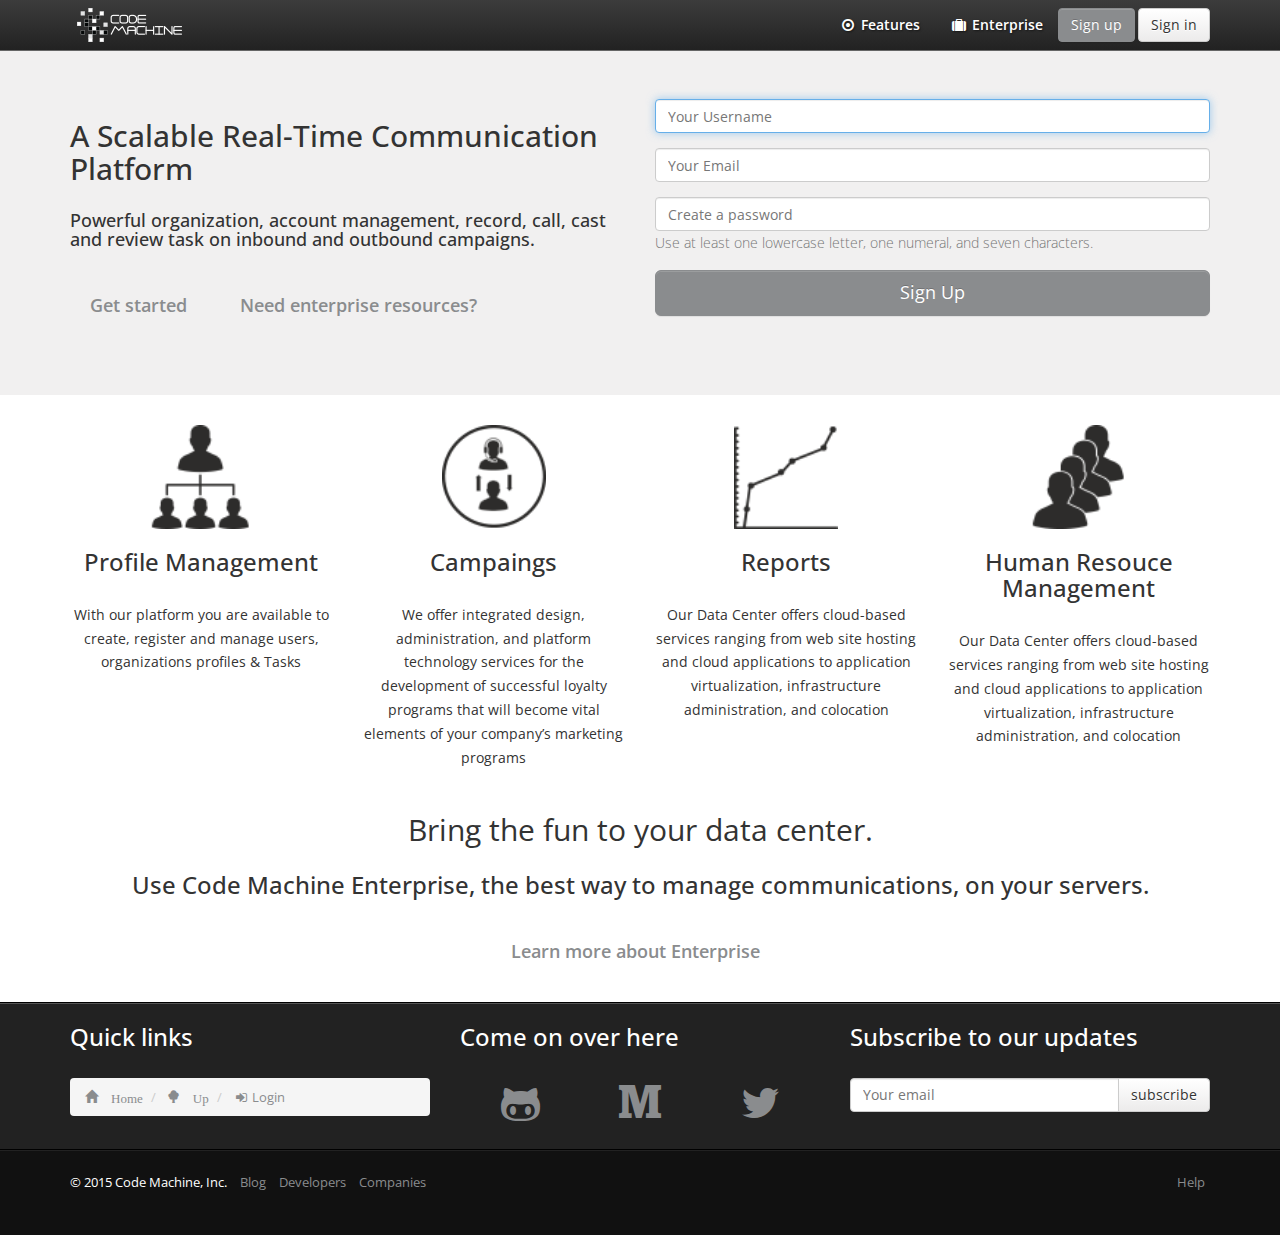
<file: index.html>
<!DOCTYPE html>
<html lang="en">

    <head>
        <meta charset="utf-8">

        <title>Code Machine</title>

        <meta name="viewport" content="width=device-width, initial-scale=1.0, maximum-scale=1.0, user-scalable=no">
        <meta name="apple-mobile-web-app-capable" content="yes">
        <meta name="author" content="Juan Sobrado Monge">

        <link rel="stylesheet" href="http://fonts.googleapis.com/css?family=Open+Sans:400,600,800">
        <link rel="stylesheet" href="/static/css/font-awesome.css">
        <link rel="stylesheet" href="/static/css/bootstrap.min.css">
        <link rel="stylesheet" href="/static/css/bootstrap-theme.min.css">

        <!-- enhancement -->
        <link rel="stylesheet" href="/static/css/dropdowns-enhancement.css">

        <!-- cal-heatmap -->
        <link rel="stylesheet" href="/static/css/cal-heatmap.css">

        <!-- bootstrap-datepicker -->
        <link rel="stylesheet" href="/static/css/bootstrap-datepicker.css">

        <!-- countdown -->
        <link rel="stylesheet" href="/static/css/jquery.countdown.css">

        <!-- International Telephone Input-->
        <link rel="stylesheet" href="/static/css/intlTelInput.css">

        <!-- Seed CSS -->
        <link rel="stylesheet" href="/static/css/landing.css">
        <link rel="stylesheet" href="/static/css/seed.css">
        <link rel="stylesheet" href="/static/css/seed-responsive.css">
        <link rel="stylesheet" href="/static/css/background.css">

        <!-- Custom stuffs here -->

        <!-- Le HTML5 shim, for IE6-8 support of HTML5 elements -->
        <!--[if lt IE 9]>
        <script src="http://html5shim.googlecode.com/svn/trunk/html5.js"></script>
        <![endif]-->
    </head>

    <body>
        <div id="wrap">

            <!-- The prefix "fun" stands for "Fantastically Unbelievable Nonsense"-->

            <!-- navbar -->
            <div id="fun-navbar"></div>

            <!-- subheader -->
            <div id="fun-subheader"></div>


            <!-- landing --> 
            <div id="fun-landing"></div>


            <!-- howto -->
            <div id="fun-howto"></div>

            <!-- features -->
            <div id="fun-features"></div>

            <!-- enterprise -->
            <div id="fun-enterprise"></div>

            <!-- terms --> 
            <div id="fun-terms"></div>

            <!-- security --> 
            <div id="fun-security"></div>

            <!-- privacy --> 
            <div id="fun-privacy"></div>

            <!-- status --> 
            <div id="fun-status"></div>

            <!-- developers --> 
            <div id="fun-developers"></div>


            <!-- blog --> 
            <div id="fun-blog"></div>        


            <!-- signup -->
            <div id="fun-signup"></div> 

            <!-- login -->
            <div id="fun-login"></div>


            <!-- dashboard --> 
            <div id="fun-dashboard"></div>

            <!-- calls -->
            <div id="fun-calls"></div>

            <!-- carriers -->
            <div id="fun-carriers"></div>

            <!-- campaigns --> 
            <div id="fun-campaigns"></div>

            <!-- orgs --> 
            <div id="fun-orgs"></div>


            <!-- activity --> 
            <div id="fun-activity"></div>

            <!-- members --> 
            <div id="fun-members"></div>

            <!-- teams --> 
            <div id="fun-teams"></div>

            <!-- profile --> 
            <div id="fun-profile"></div>


            <!-- reports --> 
            <div id="fun-reports"></div>

            <!-- support -->
            <div id="fun-support"></div>

            <!-- settings -->
            <div id="fun-settings"></div>

            <!-- contacts -->
            <div id="fun-contacts"></div>

            <!-- cubes -->
            <div id="fun-cubes"></div>  

            <!-- sounds -->
            <div id="fun-sounds"></div>  

            <!-- tasks -->
            <div id="fun-tasks"></div>


            <!-- routes -->
            <div id="fun-routex"></div>


            <!-- companies -->
            <div id="fun-companies"></div>


            <!-- phone -->
            <div id="fun-phone"></div>

            <!-- phone numbers -->
            <div id="fun-phone-numbers"></div>  

            <!-- recordings -->
            <div id="fun-recordings"></div> 
            

            <!-- help --> 
            <div id="fun-help"></div>

            <!-- extra -->
            <div id="fun-extra"></div>

            <!-- da fucking push -->
            <div id="push"></div>
        </div>


        <!-- footer -->
        <div  class="footer" id="fun-footer"></div>

        <script src="/static/js/libs/jquery-2.1.3.min.js"></script>

        <!-- get bootstrap -->
        <script src="/static/js/bootstrap.min.js"></script>

        <!-- bootstrap enhancement -->
        <script src="/static/js/dropdowns-enhancement.js"></script>


        <!-- custom stuff -->
        <script src="/static/js/libs/bootstrap-datepicker.js"></script>
        <script src="/static/js/plugins/validate/jquery.validate.min.js"></script>
        <script src="/static/js/plugins/cookie/jquery.cookie.js"></script>

        <script src="/static/js/plugins/flot/jquery.flot.js"></script>
        <script src="/static/js/plugins/flot/jquery.flot.time.js"></script>
        <script src="/static/js/plugins/flot/jquery.flot.pie.js"></script>
        <script src="/static/js/plugins/flot/jquery.flot.resize.js"></script>

        <script src="/static/js/plugins/timezone/date.js"></script>

        <script src="/static/js/plugins/countdown/jquery.countdown.min.js"></script>

        <script src="/static/js/intlTelInput.min.js"></script>

        <!--<script src={{ static_url("js/plugins/message/fun-message.js"></script>-->


        <!-- funky stuff -->
        <script src="/static/js/plugins/d3/d3.min.js"></script>

        <!-- cal heatmap -->
        <script src="/static/js/plugins/heatmap/cal-heatmap.min.js"></script>


        <!-- CUSTOM JS FILES -->

        <script src="/static/js/libs/core-min.js"></script>
        <script src="/static/js/libs/enc-base64-min.js"></script>
        <script src="/static/js/libs/underscore-min.js"></script>
        <script src="/static/js/libs/backbone-min.js"></script>

        <!-- Relax, and have some fun -->
        <script src="/static/js/seed/fun.utils.js"></script>
        <script src="/static/js/seed/fun.configuration.js"></script>
        <script src="/static/js/seed/fun.strings.js"></script>
        <script src="/static/js/seed/fun.models.js"></script>

        <!-- Project views -->

        <script src="/static/js/views/navbar.js"></script>
        <script src="/static/js/views/subheader.js"></script>
        <script src="/static/js/views/landing.js"></script>

        <script src="/static/js/views/howto.js"></script>
        <script src="/static/js/views/features.js"></script>
        <script src="/static/js/views/enterprise.js"></script>

        <script src="/static/js/views/terms.js"></script>
        <script src="/static/js/views/privacy.js"></script>
        <script src="/static/js/views/security.js"></script>
        <script src="/static/js/views/status.js"></script>
        <script src="/static/js/views/developers.js"></script>
        <script src="/static/js/views/help.js"></script>
        <script src="/static/js/views/blog.js"></script>

        <script src="/static/js/views/signup.js"></script>
        <script src="/static/js/views/login.js"></script>
        <script src="/static/js/views/dashboard.js"></script>

        <script src="/static/js/views/campaigns.js"></script>
        <script src="/static/js/views/orgs.js"></script>

        <script src="/static/js/views/profile.js"></script>

        <script src="/static/js/views/members.js"></script>
        <script src="/static/js/views/teams.js"></script>
        <script src="/static/js/views/activity.js"></script>

        <script src="/static/js/views/phone.js"></script>


        <script src="/static/js/views/phoneNumbers.js"></script>
        <script src="/static/js/views/carriers.js"></script>
        <script src="/static/js/views/gateways.js"></script>


        <script src="/static/js/views/contacts.js"></script>

        <script src="/static/js/views/cubes.js"></script>

        <script src="/static/js/views/tasks.js"></script>
        <!--
        <script src="/static/js/views/routex.js"></script>
        -->
        <script src="/static/js/views/companies.js"></script>

        <script src="/static/js/views/sounds.js"></script>

        <script src="/static/js/views/recordings.js"></script>

        <script src="/static/js/views/reports.js"></script>
        <script src="/static/js/views/support.js"></script>
        <script src="/static/js/views/settings.js"></script>
        <script src="/static/js/views/extra.js"></script>
        <script src="/static/js/views/footer.js"></script>


        <!-- noob chart code -->
        <script src="/static/js/Theme.js"></script>

        <script src="/static/js/Charts.js"></script>

        <script src="/static/js/charts/line.js"></script>
        <script src="/static/js/charts/donut.js"></script>


        <!-- fun router -->
        <script src="/static/js/seed/fun.router.js"></script>


        <!-- paste here analytics script -->


    </body>
</html>
</file>
<file: static/css/dropdowns-enhancement.css>
.dropdown-menu > li > label {
  display: block;
  padding: 3px 20px;
  clear: both;
  font-weight: normal;
  line-height: 1.42857143;
  color: #333333;
  white-space: nowrap;
}
.dropdown-menu > li > label:hover,
.dropdown-menu > li > label:focus {
  text-decoration: none;
  color: #262626;
  background-color: #f5f5f5;
}
.dropdown-menu > li > input:checked ~ label,
.dropdown-menu > li > input:checked ~ label:hover,
.dropdown-menu > li > input:checked ~ label:focus,
.dropdown-menu > .active > label,
.dropdown-menu > .active > label:hover,
.dropdown-menu > .active > label:focus {
  color: #ffffff;
  text-decoration: none;
  outline: 0;
  background-color: #428bca;
}
.dropdown-menu > li > input[disabled] ~ label,
.dropdown-menu > li > input[disabled] ~ label:hover,
.dropdown-menu > li > input[disabled] ~ label:focus,
.dropdown-menu > .disabled > label,
.dropdown-menu > .disabled > label:hover,
.dropdown-menu > .disabled > label:focus {
  color: #999999;
}
.dropdown-menu > li > input[disabled] ~ label:hover,
.dropdown-menu > li > input[disabled] ~ label:focus,
.dropdown-menu > .disabled > label:hover,
.dropdown-menu > .disabled > label:focus {
  text-decoration: none;
  background-color: transparent;
  background-image: none;
  filter: progid:DXImageTransform.Microsoft.gradient(enabled = false);
  cursor: not-allowed;
}
.dropdown-menu > li > label {
  margin-bottom: 0;
  cursor: pointer;
}
.dropdown-menu > li > input[type="radio"],
.dropdown-menu > li > input[type="checkbox"] {
  display: none;
  position: absolute;
  top: -9999em;
  left: -9999em;
}
.dropdown-menu > li > label:focus,
.dropdown-menu > li > input:focus ~ label {
  outline: thin dotted;
  outline: 5px auto -webkit-focus-ring-color;
  outline-offset: -2px;
}
.dropdown-menu.pull-right {
  right: 0;
  left: auto;
}
.dropdown-menu.pull-top {
  bottom: 100%;
  top: auto;
  margin: 0 0 2px;
  -webkit-box-shadow: 0 -6px 12px rgba(0, 0, 0, 0.175);
  box-shadow: 0 -6px 12px rgba(0, 0, 0, 0.175);
}
.dropdown-menu.pull-center {
  right: 50%;
  left: auto;
}
.dropdown-menu.pull-middle {
  right: 100%;
  margin: 0 2px 0 0;
  box-shadow: -5px 0 10px rgba(0, 0, 0, 0.2);
  left: auto;
}
.dropdown-menu.pull-middle.pull-right {
  right: auto;
  left: 100%;
  margin: 0 0 0 2px;
  box-shadow: 5px 0 10px rgba(0, 0, 0, 0.2);
}
.dropdown-menu.pull-middle.pull-center {
  right: 50%;
  margin: 0;
  box-shadow: 0 0 10px rgba(0, 0, 0, 0.2);
}
.dropdown-menu.bullet {
  margin-top: 8px;
}
.dropdown-menu.bullet:before {
  width: 0;
  height: 0;
  content: '';
  display: inline-block;
  position: absolute;
  border-color: transparent;
  border-style: solid;
  -webkit-transform: rotate(360deg);
  border-width: 0 7px 7px;
  border-bottom-color: #cccccc;
  border-bottom-color: rgba(0, 0, 0, 0.15);
  top: -7px;
  left: 9px;
}
.dropdown-menu.bullet:after {
  width: 0;
  height: 0;
  content: '';
  display: inline-block;
  position: absolute;
  border-color: transparent;
  border-style: solid;
  -webkit-transform: rotate(360deg);
  border-width: 0 6px 6px;
  border-bottom-color: #ffffff;
  top: -6px;
  left: 10px;
}
.dropdown-menu.bullet.pull-right:before {
  left: auto;
  right: 9px;
}
.dropdown-menu.bullet.pull-right:after {
  left: auto;
  right: 10px;
}
.dropdown-menu.bullet.pull-top {
  margin-top: 0;
  margin-bottom: 8px;
}
.dropdown-menu.bullet.pull-top:before {
  top: auto;
  bottom: -7px;
  border-bottom-width: 0;
  border-top-width: 7px;
  border-top-color: #cccccc;
  border-top-color: rgba(0, 0, 0, 0.15);
}
.dropdown-menu.bullet.pull-top:after {
  top: auto;
  bottom: -6px;
  border-bottom: none;
  border-top-width: 6px;
  border-top-color: #ffffff;
}
.dropdown-menu.bullet.pull-center:before {
  left: auto;
  right: 50%;
  margin-right: -7px;
}
.dropdown-menu.bullet.pull-center:after {
  left: auto;
  right: 50%;
  margin-right: -6px;
}
.dropdown-menu.bullet.pull-middle {
  margin-right: 8px;
}
.dropdown-menu.bullet.pull-middle:before {
  top: 50%;
  left: 100%;
  right: auto;
  margin-top: -7px;
  border-right-width: 0;
  border-bottom-color: transparent;
  border-top-width: 7px;
  border-left-color: #cccccc;
  border-left-color: rgba(0, 0, 0, 0.15);
}
.dropdown-menu.bullet.pull-middle:after {
  top: 50%;
  left: 100%;
  right: auto;
  margin-top: -6px;
  border-right-width: 0;
  border-bottom-color: transparent;
  border-top-width: 6px;
  border-left-color: #ffffff;
}
.dropdown-menu.bullet.pull-middle.pull-right {
  margin-right: 0;
  margin-left: 8px;
}
.dropdown-menu.bullet.pull-middle.pull-right:before {
  left: -7px;
  border-left-width: 0;
  border-right-width: 7px;
  border-right-color: #cccccc;
  border-right-color: rgba(0, 0, 0, 0.15);
}
.dropdown-menu.bullet.pull-middle.pull-right:after {
  left: -6px;
  border-left-width: 0;
  border-right-width: 6px;
  border-right-color: #ffffff;
}
.dropdown-menu.bullet.pull-middle.pull-center {
  margin-left: 0;
  margin-right: 0;
}
.dropdown-menu.bullet.pull-middle.pull-center:before {
  border: none;
  display: none;
}
.dropdown-menu.bullet.pull-middle.pull-center:after {
  border: none;
  display: none;
}
.dropdown-submenu {
  position: relative;
}
.dropdown-submenu > .dropdown-menu {
  top: 0;
  left: 100%;
  margin-top: -6px;
  margin-left: -1px;
  border-top-left-radius: 0;
}
.dropdown-submenu > a:before {
  display: block;
  float: right;
  width: 0;
  height: 0;
  content: "";
  margin-top: 6px;
  margin-right: -8px;
  border-width: 4px 0 4px 4px;
  border-style: solid;
  border-left-style: dashed;
  border-top-color: transparent;
  border-bottom-color: transparent;
}
@media (max-width: 767px) {
  .navbar-nav .dropdown-submenu > a:before {
    margin-top: 8px;
    border-color: inherit;
    border-style: solid;
    border-width: 4px 4px 0;
    border-left-color: transparent;
    border-right-color: transparent;
  }
  .navbar-nav .dropdown-submenu > a {
    padding-left: 40px;
  }
  .navbar-nav > .open > .dropdown-menu > .dropdown-submenu > .dropdown-menu > li > a,
  .navbar-nav > .open > .dropdown-menu > .dropdown-submenu > .dropdown-menu > li > label {
    padding-left: 35px;
  }
  .navbar-nav > .open > .dropdown-menu > .dropdown-submenu > .dropdown-menu > li > .dropdown-menu > li > a,
  .navbar-nav > .open > .dropdown-menu > .dropdown-submenu > .dropdown-menu > li > .dropdown-menu > li > label {
    padding-left: 45px;
  }
  .navbar-nav > .open > .dropdown-menu > .dropdown-submenu > .dropdown-menu > li > .dropdown-menu > li > .dropdown-menu > li > a,
  .navbar-nav > .open > .dropdown-menu > .dropdown-submenu > .dropdown-menu > li > .dropdown-menu > li > .dropdown-menu > li > label {
    padding-left: 55px;
  }
  .navbar-nav > .open > .dropdown-menu > .dropdown-submenu > .dropdown-menu > li > .dropdown-menu > li > .dropdown-menu > li > .dropdown-menu > li > a,
  .navbar-nav > .open > .dropdown-menu > .dropdown-submenu > .dropdown-menu > li > .dropdown-menu > li > .dropdown-menu > li > .dropdown-menu > li > label {
    padding-left: 65px;
  }
  .navbar-nav > .open > .dropdown-menu > .dropdown-submenu > .dropdown-menu > li > .dropdown-menu > li > .dropdown-menu > li > .dropdown-menu > li > .dropdown-menu > li > a,
  .navbar-nav > .open > .dropdown-menu > .dropdown-submenu > .dropdown-menu > li > .dropdown-menu > li > .dropdown-menu > li > .dropdown-menu > li > .dropdown-menu > li > label {
    padding-left: 75px;
  }
}
.navbar-default .navbar-nav .open > .dropdown-menu > .dropdown-submenu.open > a,
.navbar-default .navbar-nav .open > .dropdown-menu > .dropdown-submenu.open > a:hover,
.navbar-default .navbar-nav .open > .dropdown-menu > .dropdown-submenu.open > a:focus {
  background-color: #e7e7e7;
  color: #555555;
}
@media (max-width: 767px) {
  .navbar-default .navbar-nav .open > .dropdown-menu > .dropdown-submenu.open > a:before {
    border-top-color: #555555;
  }
}
.navbar-inverse .navbar-nav .open > .dropdown-menu > .dropdown-submenu.open > a,
.navbar-inverse .navbar-nav .open > .dropdown-menu > .dropdown-submenu.open > a:hover,
.navbar-inverse .navbar-nav .open > .dropdown-menu > .dropdown-submenu.open > a:focus {
  background-color: #080808;
  color: #ffffff;
}
@media (max-width: 767px) {
  .navbar-inverse .navbar-nav .open > .dropdown-menu > .dropdown-submenu.open > a:before {
    border-top-color: #ffffff;
  }
}
</file>
<file: static/css/cal-heatmap.css>
/* Cal-HeatMap CSS */

.cal-heatmap-container {
	display: block;
}

.cal-heatmap-container .graph
{
	font-family: "Lucida Grande", Lucida, Verdana, sans-serif;
}

.cal-heatmap-container .graph-label
{
	fill: #999;
	font-size: 10px
}

.cal-heatmap-container .graph, .cal-heatmap-container .graph-legend rect {
	shape-rendering: crispedges
}

.cal-heatmap-container .graph-rect
{
	fill: #ededed
}

.cal-heatmap-container .graph-subdomain-group rect:hover
{
	stroke: #000;
	stroke-width: 1px
}

.cal-heatmap-container .subdomain-text {
	font-size: 8px;
	fill: #999;
	pointer-events: none
}

.cal-heatmap-container .hover_cursor:hover {
	cursor: pointer
}

.cal-heatmap-container .qi {
	background-color: #999;
	fill: #999
}

/*
Remove comment to apply this style to date with value equal to 0
.q0
{
	background-color: #fff;
	fill: #fff;
	stroke: #ededed
}
*/

.cal-heatmap-container .q1
{
	background-color: #dae289;
	fill: #dae289
}

.cal-heatmap-container .q2
{
	background-color: #cedb9c;
	fill: #9cc069
}

.cal-heatmap-container .q3
{
	background-color: #b5cf6b;
	fill: #669d45
}

.cal-heatmap-container .q4
{
	background-color: #637939;
	fill: #637939
}

.cal-heatmap-container .q5
{
	background-color: #3b6427;
	fill: #3b6427
}

.cal-heatmap-container rect.highlight
{
	stroke:#444;
	stroke-width:1
}

.cal-heatmap-container text.highlight
{
	fill: #444
}

.cal-heatmap-container rect.now
{
	stroke: red
}

.cal-heatmap-container text.now
{
	fill: red;
	font-weight: 800
}

.cal-heatmap-container .domain-background {
	fill: none;
	shape-rendering: crispedges
}

.ch-tooltip {
	padding: 10px;
	background: #222;
	color: #bbb;
	font-size: 12px;
	line-height: 1.4;
	width: 140px;
	position: absolute;
	z-index: 99999;
	text-align: center;
	border-radius: 2px;
	box-shadow: 2px 2px 2px rgba(0,0,0,0.2);
	display: none;
	box-sizing: border-box;
}

.ch-tooltip::after{
	position: absolute;
	width: 0;
	height: 0;
	border-color: transparent;
	border-style: solid;
	content: "";
	padding: 0;
	display: block;
	bottom: -6px;
	left: 50%;
	margin-left: -6px;
    border-width: 6px 6px 0;
    border-top-color: #222;
}
</file>
<file: static/css/intlTelInput.css>
.iti-flag{width:16px;height:11px;background:url("../img/flags.png")}.iti-flag.ad{background-position:-16px 0}.iti-flag.ae{background-position:-32px 0}.iti-flag.af{background-position:-48px 0}.iti-flag.ag{background-position:-64px 0}.iti-flag.ai{background-position:-80px 0}.iti-flag.al{background-position:-96px 0}.iti-flag.am{background-position:-112px 0}.iti-flag.ao{background-position:-128px 0}.iti-flag.ar{background-position:-144px 0}.iti-flag.as{background-position:-160px 0}.iti-flag.at{background-position:-176px 0}.iti-flag.au{background-position:-192px 0}.iti-flag.aw{background-position:-208px 0}.iti-flag.az{background-position:-224px 0}.iti-flag.ba{background-position:-240px 0}.iti-flag.bb{background-position:0 -11px}.iti-flag.bd{background-position:-16px -11px}.iti-flag.be{background-position:-32px -11px}.iti-flag.bf{background-position:-48px -11px}.iti-flag.bg{background-position:-64px -11px}.iti-flag.bh{background-position:-80px -11px}.iti-flag.bi{background-position:-96px -11px}.iti-flag.bj{background-position:-112px -11px}.iti-flag.bm{background-position:-128px -11px}.iti-flag.bn{background-position:-144px -11px}.iti-flag.bo{background-position:-160px -11px}.iti-flag.br{background-position:-176px -11px}.iti-flag.bs{background-position:-192px -11px}.iti-flag.bt{background-position:-208px -11px}.iti-flag.bw{background-position:-224px -11px}.iti-flag.by{background-position:-240px -11px}.iti-flag.bz{background-position:0 -22px}.iti-flag.ca{background-position:-16px -22px}.iti-flag.cd{background-position:-32px -22px}.iti-flag.cf{background-position:-48px -22px}.iti-flag.cg{background-position:-64px -22px}.iti-flag.ch{background-position:-80px -22px}.iti-flag.ci{background-position:-96px -22px}.iti-flag.ck{background-position:-112px -22px}.iti-flag.cl{background-position:-128px -22px}.iti-flag.cm{background-position:-144px -22px}.iti-flag.cn{background-position:-160px -22px}.iti-flag.co{background-position:-176px -22px}.iti-flag.cr{background-position:-192px -22px}.iti-flag.cu{background-position:-208px -22px}.iti-flag.cv{background-position:-224px -22px}.iti-flag.cw{background-position:-240px -22px}.iti-flag.cy{background-position:0 -33px}.iti-flag.cz{background-position:-16px -33px}.iti-flag.de{background-position:-32px -33px}.iti-flag.dj{background-position:-48px -33px}.iti-flag.dk{background-position:-64px -33px}.iti-flag.dm{background-position:-80px -33px}.iti-flag.do{background-position:-96px -33px}.iti-flag.dz{background-position:-112px -33px}.iti-flag.ec{background-position:-128px -33px}.iti-flag.ee{background-position:-144px -33px}.iti-flag.eg{background-position:-160px -33px}.iti-flag.er{background-position:-176px -33px}.iti-flag.es{background-position:-192px -33px}.iti-flag.et{background-position:-208px -33px}.iti-flag.fi{background-position:-224px -33px}.iti-flag.fj{background-position:-240px -33px}.iti-flag.fk{background-position:0 -44px}.iti-flag.fm{background-position:-16px -44px}.iti-flag.fo{background-position:-32px -44px}.iti-flag.fr,.iti-flag.bl,.iti-flag.mf{background-position:-48px -44px}.iti-flag.ga{background-position:-64px -44px}.iti-flag.gb{background-position:-80px -44px}.iti-flag.gd{background-position:-96px -44px}.iti-flag.ge{background-position:-112px -44px}.iti-flag.gf{background-position:-128px -44px}.iti-flag.gh{background-position:-144px -44px}.iti-flag.gi{background-position:-160px -44px}.iti-flag.gl{background-position:-176px -44px}.iti-flag.gm{background-position:-192px -44px}.iti-flag.gn{background-position:-208px -44px}.iti-flag.gp{background-position:-224px -44px}.iti-flag.gq{background-position:-240px -44px}.iti-flag.gr{background-position:0 -55px}.iti-flag.gt{background-position:-16px -55px}.iti-flag.gu{background-position:-32px -55px}.iti-flag.gw{background-position:-48px -55px}.iti-flag.gy{background-position:-64px -55px}.iti-flag.hk{background-position:-80px -55px}.iti-flag.hn{background-position:-96px -55px}.iti-flag.hr{background-position:-112px -55px}.iti-flag.ht{background-position:-128px -55px}.iti-flag.hu{background-position:-144px -55px}.iti-flag.id{background-position:-160px -55px}.iti-flag.ie{background-position:-176px -55px}.iti-flag.il{background-position:-192px -55px}.iti-flag.in{background-position:-208px -55px}.iti-flag.io{background-position:-224px -55px}.iti-flag.iq{background-position:-240px -55px}.iti-flag.ir{background-position:0 -66px}.iti-flag.is{background-position:-16px -66px}.iti-flag.it{background-position:-32px -66px}.iti-flag.jm{background-position:-48px -66px}.iti-flag.jo{background-position:-64px -66px}.iti-flag.jp{background-position:-80px -66px}.iti-flag.ke{background-position:-96px -66px}.iti-flag.kg{background-position:-112px -66px}.iti-flag.kh{background-position:-128px -66px}.iti-flag.ki{background-position:-144px -66px}.iti-flag.km{background-position:-160px -66px}.iti-flag.kn{background-position:-176px -66px}.iti-flag.kp{background-position:-192px -66px}.iti-flag.kr{background-position:-208px -66px}.iti-flag.kw{background-position:-224px -66px}.iti-flag.ky{background-position:-240px -66px}.iti-flag.kz{background-position:0 -77px}.iti-flag.la{background-position:-16px -77px}.iti-flag.lb{background-position:-32px -77px}.iti-flag.lc{background-position:-48px -77px}.iti-flag.li{background-position:-64px -77px}.iti-flag.lk{background-position:-80px -77px}.iti-flag.lr{background-position:-96px -77px}.iti-flag.ls{background-position:-112px -77px}.iti-flag.lt{background-position:-128px -77px}.iti-flag.lu{background-position:-144px -77px}.iti-flag.lv{background-position:-160px -77px}.iti-flag.ly{background-position:-176px -77px}.iti-flag.ma{background-position:-192px -77px}.iti-flag.mc{background-position:-208px -77px}.iti-flag.md{background-position:-224px -77px}.iti-flag.me{background-position:-112px -154px;height:12px}.iti-flag.mg{background-position:0 -88px}.iti-flag.mh{background-position:-16px -88px}.iti-flag.mk{background-position:-32px -88px}.iti-flag.ml{background-position:-48px -88px}.iti-flag.mm{background-position:-64px -88px}.iti-flag.mn{background-position:-80px -88px}.iti-flag.mo{background-position:-96px -88px}.iti-flag.mp{background-position:-112px -88px}.iti-flag.mq{background-position:-128px -88px}.iti-flag.mr{background-position:-144px -88px}.iti-flag.ms{background-position:-160px -88px}.iti-flag.mt{background-position:-176px -88px}.iti-flag.mu{background-position:-192px -88px}.iti-flag.mv{background-position:-208px -88px}.iti-flag.mw{background-position:-224px -88px}.iti-flag.mx{background-position:-240px -88px}.iti-flag.my{background-position:0 -99px}.iti-flag.mz{background-position:-16px -99px}.iti-flag.na{background-position:-32px -99px}.iti-flag.nc{background-position:-48px -99px}.iti-flag.ne{background-position:-64px -99px}.iti-flag.nf{background-position:-80px -99px}.iti-flag.ng{background-position:-96px -99px}.iti-flag.ni{background-position:-112px -99px}.iti-flag.nl,.iti-flag.bq{background-position:-128px -99px}.iti-flag.no{background-position:-144px -99px}.iti-flag.np{background-position:-160px -99px}.iti-flag.nr{background-position:-176px -99px}.iti-flag.nu{background-position:-192px -99px}.iti-flag.nz{background-position:-208px -99px}.iti-flag.om{background-position:-224px -99px}.iti-flag.pa{background-position:-240px -99px}.iti-flag.pe{background-position:0 -110px}.iti-flag.pf{background-position:-16px -110px}.iti-flag.pg{background-position:-32px -110px}.iti-flag.ph{background-position:-48px -110px}.iti-flag.pk{background-position:-64px -110px}.iti-flag.pl{background-position:-80px -110px}.iti-flag.pm{background-position:-96px -110px}.iti-flag.pr{background-position:-112px -110px}.iti-flag.ps{background-position:-128px -110px}.iti-flag.pt{background-position:-144px -110px}.iti-flag.pw{background-position:-160px -110px}.iti-flag.py{background-position:-176px -110px}.iti-flag.qa{background-position:-192px -110px}.iti-flag.re{background-position:-208px -110px}.iti-flag.ro{background-position:-224px -110px}.iti-flag.rs{background-position:-240px -110px}.iti-flag.ru{background-position:0 -121px}.iti-flag.rw{background-position:-16px -121px}.iti-flag.sa{background-position:-32px -121px}.iti-flag.sb{background-position:-48px -121px}.iti-flag.sc{background-position:-64px -121px}.iti-flag.sd{background-position:-80px -121px}.iti-flag.se{background-position:-96px -121px}.iti-flag.sg{background-position:-112px -121px}.iti-flag.sh{background-position:-128px -121px}.iti-flag.si{background-position:-144px -121px}.iti-flag.sk{background-position:-160px -121px}.iti-flag.sl{background-position:-176px -121px}.iti-flag.sm{background-position:-192px -121px}.iti-flag.sn{background-position:-208px -121px}.iti-flag.so{background-position:-224px -121px}.iti-flag.sr{background-position:-240px -121px}.iti-flag.ss{background-position:0 -132px}.iti-flag.st{background-position:-16px -132px}.iti-flag.sv{background-position:-32px -132px}.iti-flag.sx{background-position:-48px -132px}.iti-flag.sy{background-position:-64px -132px}.iti-flag.sz{background-position:-80px -132px}.iti-flag.tc{background-position:-96px -132px}.iti-flag.td{background-position:-112px -132px}.iti-flag.tg{background-position:-128px -132px}.iti-flag.th{background-position:-144px -132px}.iti-flag.tj{background-position:-160px -132px}.iti-flag.tk{background-position:-176px -132px}.iti-flag.tl{background-position:-192px -132px}.iti-flag.tm{background-position:-208px -132px}.iti-flag.tn{background-position:-224px -132px}.iti-flag.to{background-position:-240px -132px}.iti-flag.tr{background-position:0 -143px}.iti-flag.tt{background-position:-16px -143px}.iti-flag.tv{background-position:-32px -143px}.iti-flag.tw{background-position:-48px -143px}.iti-flag.tz{background-position:-64px -143px}.iti-flag.ua{background-position:-80px -143px}.iti-flag.ug{background-position:-96px -143px}.iti-flag.us{background-position:-112px -143px}.iti-flag.uy{background-position:-128px -143px}.iti-flag.uz{background-position:-144px -143px}.iti-flag.va{background-position:-160px -143px}.iti-flag.vc{background-position:-176px -143px}.iti-flag.ve{background-position:-192px -143px}.iti-flag.vg{background-position:-208px -143px}.iti-flag.vi{background-position:-224px -143px}.iti-flag.vn{background-position:-240px -143px}.iti-flag.vu{background-position:0 -154px}.iti-flag.wf{background-position:-16px -154px}.iti-flag.ws{background-position:-32px -154px}.iti-flag.ye{background-position:-48px -154px}.iti-flag.za{background-position:-64px -154px}.iti-flag.zm{background-position:-80px -154px}.iti-flag.zw{background-position:-96px -154px}.intl-tel-input{position:relative;display:inline-block}.intl-tel-input *{box-sizing:border-box;-moz-box-sizing:border-box}.intl-tel-input .hide{display:none}.intl-tel-input .v-hide{visibility:hidden}.intl-tel-input input,.intl-tel-input input[type=text],.intl-tel-input input[type=tel]{position:relative;z-index:0;margin-top:0 !important;margin-bottom:0 !important;padding-left:44px;margin-left:0;transition:background-color 100ms ease-out}.intl-tel-input input.iti-invalid-key{transition:background-color 0;background-color:#FFC7C7}.intl-tel-input .flag-dropdown{position:absolute;top:0;bottom:0;padding:1px}.intl-tel-input .flag-dropdown:hover{cursor:pointer}.intl-tel-input .flag-dropdown:hover .selected-flag{background-color:rgba(0,0,0,0.05)}.intl-tel-input input[disabled]+.flag-dropdown:hover,.intl-tel-input input[readonly]+.flag-dropdown:hover{cursor:default}.intl-tel-input input[disabled]+.flag-dropdown:hover .selected-flag,.intl-tel-input input[readonly]+.flag-dropdown:hover .selected-flag{background-color:transparent}.intl-tel-input .selected-flag{z-index:1;position:relative;width:38px;height:100%;padding:0 0 0 8px}.intl-tel-input .selected-flag .iti-flag{position:absolute;top:50%;margin-top:-5px}.intl-tel-input .selected-flag .arrow{position:relative;top:50%;margin-top:-2px;left:20px;width:0;height:0;border-left:3px solid transparent;border-right:3px solid transparent;border-top:4px solid #555}.intl-tel-input .selected-flag .arrow.up{border-top:none;border-bottom:4px solid #555}.intl-tel-input .country-list{list-style:none;position:absolute;z-index:2;padding:0;margin:0 0 0 -1px;box-shadow:1px 1px 4px rgba(0,0,0,0.2);background-color:white;border:1px solid #CCC;white-space:nowrap;max-height:200px;overflow-y:scroll}.intl-tel-input .country-list .iti-flag{display:inline-block}@media (max-width: 500px){.intl-tel-input .country-list{white-space:normal}}.intl-tel-input .country-list .divider{padding-bottom:5px;margin-bottom:5px;border-bottom:1px solid #CCC}.intl-tel-input .country-list .country{padding:5px 10px}.intl-tel-input .country-list .country .dial-code{color:#999}.intl-tel-input .country-list .country.highlight{background-color:rgba(0,0,0,0.05)}.intl-tel-input .country-list .iti-flag,.intl-tel-input .country-list .country-name{margin-right:6px}
</file>
<file: static/css/landing.css>
.landing-text h1 {
    margin-bottom: .65em;

    font-size: 28px;    
    font-weight: 600;
    line-height: 1.5em;
}

.landing-text p {
    font-size: 13px;
    line-height: 2em;
}

.landing-actions {
    margin-top: 2em;
}

.landing-actions .btn {
    padding: 12px 19px;
    margin-right: .5em;
    
    font-size: 18px;
    font-weight: 600;
}


@media (min-width: 1200px) {
    
    .landing-text h1 {
        margin-bottom: .65em;
    
        font-size: 36px;    
        font-weight: 600;
        line-height: 1.5em;
    }
        
    .landing-text p {
        font-size: 15px;
    }
    
}


@media (min-width: 767px) and (max-width: 979px) {
    
    .landing-text h1 {  
        font-size: 18px;    
        font-weight: 600;
        line-height: 1.5em;
    }
    
    .landing-text p {
        font-size: 11px;
        line-height: 2em;
    }
    
    .landing-actions .btn {
        padding: 9px 9px;
        margin-right: .25em;
        
        font-size: 13px;
    }
    
    .landing-actions {
        margin-top: 1.5em;
    }   
    

}


@media (max-width: 767px) {

    .landing-actions {
        margin: 3.5em 0;
        
        text-align: center;
    }
    
    .landing-actions .btn {
        padding: 9px 13px;
    }

}
</file>
<file: static/css/seed.css>
/*------------------------------------------------------------------

[Layout Stylesheet]

    Project:        Seed
    Version:        1.0


[Table of contents]

    1. Global
    2. Navbar
    3. Landing
    4. Dashboard
    4. Content
    6. Extra  
    7. Footer
    8. Subpage
    9. Subheader
    10. Side bar
    11. Social
    12. Circle
    13. Round Image
    14. Miscellaneous
    


-------------------------------------------------------------------*/



/*------------------------------------------------------------------
[1. Global]
*/

html {
    -webkit-text-size-adjust: none;
}

body {
    font: 13px/1.7em 'Open Sans';

    background-color: #FFF;
}
    
p { 
    margin-bottom: 1.7em;

    font: 14px/1.7em 'Open Sans';   
}

ul {
    margin-bottom: 1.7em;
}

h1, h2, h3, 
h4, h5, h6 {
    margin-bottom: .85em;
}

h3, h4, h6 {
    margin-bottom: 1.15em;
}
    
input,
button,
select,
textarea {
    font-family: 'Open Sans';
}



/*------------------------------------------------------------------
[2. Navbar / .navbar]
*/

.navbar {
    margin-bottom: 0;

    border: none;
    border-bottom: 1px solid #666;
}

.navbar-fixed-top {
    position: static;
}

.navbar-inner {
    padding: 15px 0 12px;

    background: #292929 url(../img/header-bg.jpg) repeat 0 0;
    filter: none;

    border-bottom: 1px solid #111;

    -moz-box-shadow: none;
    -webkit-box-shadow: none;
    box-shadow: none;
}

.navbar .container {
    position: relative;
}

.navbar-brand {
    display: block;
    width: 120px;
    height: 34px;
    padding-top: 0;
    padding-bottom: 0;
    margin-top: 8px;
    margin-left: 10px;
    overflow: hidden;

    line-height: 600px;
    color: #333;
    background: url(../img/logo.png) no-repeat 0 0;
}

.navbar .navbar-brand {
    position: relative;
    top: 0;

    margin-left: 0;

    font-weight: 600;
}

.navbar .nav > li > a {
    font-size: 14px;
    font-weight: 600;
    color: #FFF;

    text-shadow: 1px 1px 2px rgba(0,0,0,.5);
}

.navbar .nav > li > a:hover {
    color: #BBB;
}

.navbar .nav > li.active > a,
.navbar .nav > li.active > a:hover {
    background: transparent;
    color: #81994D;
}

.jumbotron p.text-muted {
    font-size: 14px;
}

.nav-tabs {
    margin-bottom: 1.7em;
}

/*------------------------------------------------------------------
[3. Landing / #landing]
*/

#landing {
    height: auto;

    border: none;

    overflow: hidden;
}

#landing .inner {
    color: #FFF;

    background: #98B740;

    text-shadow: 1px 1px 2px rgba(0,0,0,.4);
}

#landing .container {
    padding-top: 30px;
}


/*------------------------------------------------------------------
[4.  Dashboard / #dashboard]
*/


#flotTip {
    background-color: #222222 !important;
    border: 1px solid #000000 !important;
    border-radius: 3px 3px 3px 3px !important;
    box-shadow: 0 1px 0 rgba(255, 255, 255, 0.15) inset;
    color: #FFFFFF !important;
    font-size: 11px !important;
    padding: 3px 6px !important;
    text-align: center !important;
    text-decoration: none !important;
}
.chart-holder {
    height: 325px;
    width: 100%;
}
.clear {
    clear: both;
}


/*------------------------------------------------------------------
[5. Content / #content]
*/

#content {  
    border: none;
}

#content .inner {
    min-height: 400px;
    padding-top: 0;
    padding-bottom: 2em;


    background: #fff;
}

#content .container {
    padding-top: 3em;

    border-top: 8px solid #81994D;
}


/*------------------------------------------------------------------
[6. Extra / #extra]
*/

.marketing-header {
    text-align: center;
}

/* Center align the text within the three columns below the marketing header */
.marketing .col-md-6 {
  margin-bottom: 20px;
  text-align: center;
}
.marketing h2 {
  font-weight: normal;
}
.marketing .col-md-6 p {
  margin-right: 10px;
  margin-left: 10px;
}


#extra {    
    border-top: 1px solid #000;
}

#extra .inner { 
    color: #fff;
    
    background-color: #222;
    
    border-top: 1px solid #555;
}

.vcard-stat {
    float: left;
    width: 33.333%;
    font-size: 11px;
    text-transform: capitalize;
}

.vcard-username {
    display: block;
    overflow: hidden;
    width: 100%;
    font-size: 20px;
    font-style: normal;
    font-weight: 300;
    line-height: 24px;
    color: #666;
    text-overflow: ellipsis;
}

.vcard-fullname {
    display: block;
    overflow: hidden;
    width: 100%;
    font-size: 26px;
    line-height: 30px;
    text-overflow: ellipsis;
}

.vcard-names {
    margin-top: 5px;
    line-height: 1;
}

.vcard-details {
    list-style: none;
    padding-top: 15px;
    padding-bottom: 15px;
    border-top: 1px solid #eee;
}

.vcard-stats {
    margin-bottom: 10px;
    padding-top: 15px;
    padding-bottom: 15px;
    text-align: center;
    border-top: 1px solid #eee;
    border-bottom: 1px solid #eee;
}

.vcard-stat-count {
    display: block;
    font-size: 28px;
    font-weight: bold;
    line-height: 1;
}


/* repo list */

.repolist {
    padding-top: 10px;
}

.repolist > li {
    position: relative;
    min-height: 66px;
    padding-left: 45px;
    padding-bottom: 20px;
    margin: 0 0 20px;
    list-style: none;
    border-bottom: 1px solid #eee;
}

.repolist .repolist-icon {
    float: left;
    margin-left: -45px;
    text-align: center;
    width: 35px;
    color: #bbb;
}

/* blankslate state */
.blankslate {
    position: relative;
    padding: 30px;
    margin-bottom: 1.7em;
    text-align: center;
    background-color: #fafafa;
    border: 1px solid #e5e5e5;
    border-radius: 3px;
    box-shadow: inset 0 0 10px rgba(0,0,0,0.05);
}


/*------------------------------------------------------------------
[7. Footer / #footer]
*/
 


#footer {
    border-top: 1px solid #000;
}

#footer .inner {
    padding: 20px 0;

    color: #fff;
    
    background-color: #111;

    border-top: 1px solid #222;
}

#footer h3 { 
    font-weight: 400;
}

.footer-links {
    width: 49%;
    display: inline-block;
    margin: 0;

    list-style: none;
}

.footer-links li {
    margin-bottom: 1.25em;
}

.footer-links a {
    color: #777;
}



/*------------------------------------------------------------------
[8. Subpge / #subpage]
*/

#subpage {
    margin-top: 3em;
    
    margin-bottom: 2.5em;
}



/*------------------------------------------------------------------
[9. Subheader / #subheader]
*/

#subheader {
    color: #EEE;

    background: #444;

    border-bottom: 1px solid #222;
}

#subheader .inner {
    padding: 20px 0;
}

#subheader h1
, #subheader h2
, #subheader h3
, #subheader h4
, #subheader h5
, #subheader h6 {
    margin-bottom: 0;

    font-size: 27px;
    font-weight: 400;

    text-shadow: 1px 1px 2px rgba(0,0,0,.4);
}



/*------------------------------------------------------------------
[10. Sidebar Container]
*/

.sidebar {
    padding: 15px;

    background: #EEE;

    -moz-border-radius: 5px;
    -webkit-border-radius: 5px;
    border-radius: 5px;
}



/*------------------------------------------------------------------
[11. Social Icons]
*/

.social-icons-container {
    width: 100%;
    display: table;
    padding: 0;
    margin: 2.5em 0 0;

    list-style: none;
}

.social-icons-container li {
    width: 33%;
    display: table-cell;

    text-align: center;
}
</file>
<file: static/css/background.css>
.full {
  background: url("/static/img/picassos-guernica-sc.jpg") no-repeat center center fixed; 
  -webkit-background-size: cover;
  -moz-background-size: cover;
  -o-background-size: cover;
  background-size: cover;
}

/* Wrapper for page content to push down footer */
#wrap {
    min-height: 100%;
    height: auto !important;
    height: 100%;
    /* Negative indent footer by it's height */
    margin: 0 auto -60px;
}

/* Set the fixed height of the footer here */
#push,
#footer {
        height: 60px;
}
#footer {
	background-color: #f5f5f5;
}

/* Lastly, apply responsive CSS fixes as necessary */
@media (max-width: 767px) {
    #footer {
    	margin-left: -20px;
        margin-right: -20px;
        padding-left: 20px;
        padding-right: 20px;
    }
}
</file>
<file: static/css/seed-responsive.css>
/*------------------------------------------------------------------

[Landing Page Responsive Stylesheet]

    Project:        Bootstrap Landing Template
    Version:        1.0
    Last change:    04/26/2012
    Assigned to:    Rod Howard (rh)


[Table of contents]

    1. Min Widget: 1200px
    2. Min Width: 767px / Max Width: 979px
    3. Max Width: 979px
    4. Max Width: 767px


-------------------------------------------------------------------*/


/*------------------------------------------------------------------
[1. Min Width: 1200px]
*/

@media (min-width: 1200px) {

}




/*------------------------------------------------------------------
[2. Min Width: 767px / Max Width: 979px]
*/

@media (min-width: 767px) and (max-width: 979px) {

}


@media (min-width: 768px){

    .navbar .container .navbar-brand {
        margin-left: 0;
    }
}

/*------------------------------------------------------------------
[3. Max Width: 979px]
*/

@media (max-width: 979px) {

    /*----------------------------
    [Navbar / .navbar]
    */

    .navbar-fixed-top .navbar-inner {
        padding: 10px;
    }

    .navbar .brand {
        top: 0;
    }

    .navbar .btn-navbar {
        margin-top: 3px;
    }

    .navbar .nav > li > a:hover {
        color: #FFF;
    }

    .nav-collapse.in {
        margin-top: 4em;
    }


    /*----------------------------
    [Subpage / #subpage-]
    */

    #subheader .container {
        padding: 0;
        
        width: auto;
    }

    #subheader .inner {
        padding-left: 10px;
        padding-right: 10px;
    }
}




/*------------------------------------------------------------------
[4. Max Width: 767px]
*/

@media (max-width: 767px) {

    /*----------------------------
    [Landing / #landing]
    */

    #landing {
        height: auto;
        margin-left: -20px;
        margin-right: -20px;
    }

    #landing .inner {
        padding: 0 20px;
    }

    #landing .container {
        padding-top: 15px;
    }


    /*----------------------------
    [Content]
    */

    #content {
        margin-left: -20px;
        margin-right: -20px;

    }

    #content .inner {
        padding: 0 20px 20px 20px;
    }


    /*----------------------------
    [Subheader / #subheader]
    */

    #subheader {
        margin-left: -20px;
        margin-right: -20px;
    }

    #subheader .inner {
        padding-top: 8px;
        padding-left: 20px;
        padding-right: 20px;
        padding-bottom: 8px;
    }

    #subheader h1
    , #subheader h2
    , #subheader h3
    , #subheader h4
    , #subheader h5
    , #subheader h6 {
        font-size: 18px;
    }


    /*----------------------------
    [Footer / #footer]
    */

    #footer {
        margin-right: -20px;
        margin-left: -20px;
    }

    #footer .inner {
        padding-right: 20px;
        padding-left: 20px;
    }

    #footer-terms {
        text-align: left;
    }

    .footer-links {
        width: 100%;
    }


    /*----------------------------
    [Extra / #extra]
    */
    
    #extra {
        margin-right: -20px;
        margin-left: -20px;
    }
    
    #extra [class*="span"] {
        margin-bottom: 3em;
    }

}
</file>
